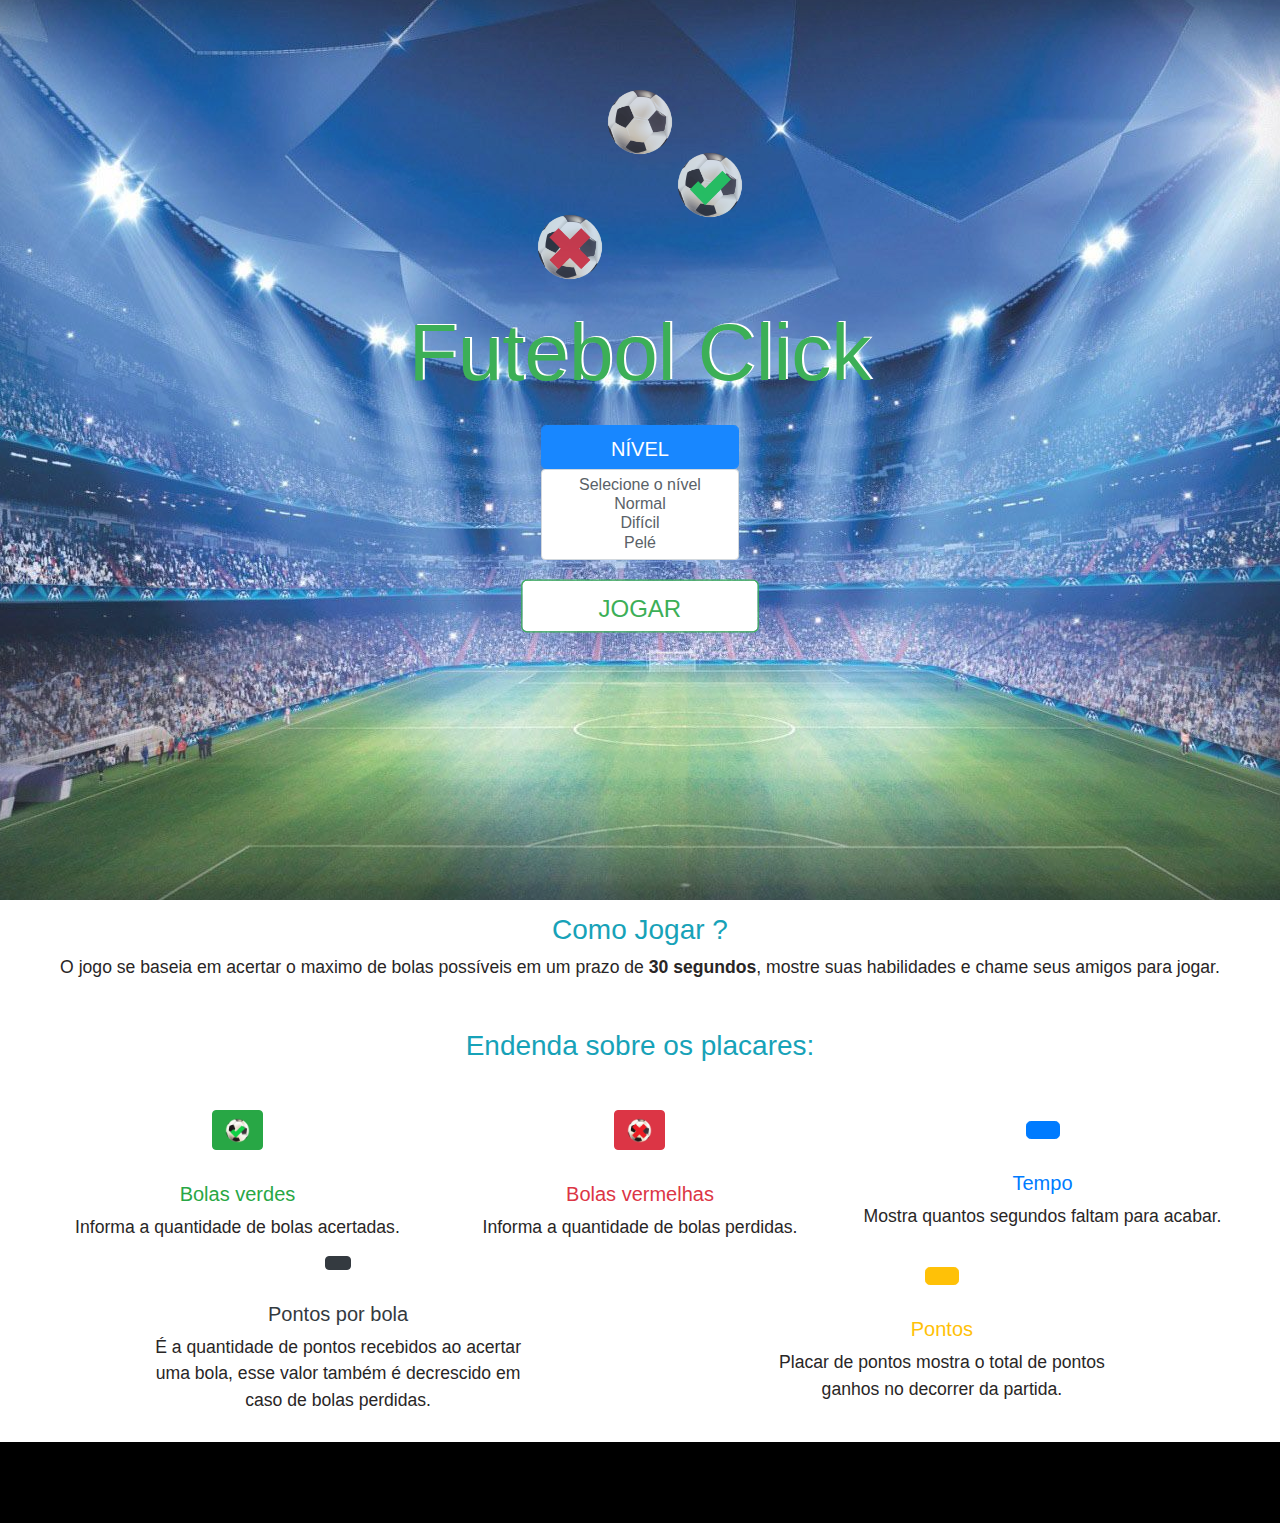
<file: index.html>
<!DOCTYPE html>
<html lang="pt-br">

<head>
    <meta charset="UTF-8" />
    <meta name="viewport" content="width=device-width, initial-scale=1.0" />


    <!-- bootstrap -->
    <link rel="stylesheet" href="https://stackpath.bootstrapcdn.com/bootstrap/4.4.1/css/bootstrap.min.css"
        integrity="sha384-Vkoo8x4CGsO3+Hhxv8T/Q5PaXtkKtu6ug5TOeNV6gBiFeWPGFN9MuhOf23Q9Ifjh" crossorigin="anonymous">
    <!-- Font Awesome -->
    <link rel="stylesheet" href="https://use.fontawesome.com/releases/v5.3.1/css/all.css"
        integrity="sha384-mzrmE5qonljUremFsqc01SB46JvROS7bZs3IO2EmfFsd15uHvIt+Y8vEf7N7fWAU" crossorigin="anonymous" />

    <link rel="stylesheet" href="home.css">

</head>

<body>


    <div class="capa d-flex justify-content-center align-items-center " id="capa">
        <div class="rounded item menu-principal">
            <div class="m-3 d-flex btn justify-content-center align-items-center" id="bolas">
                <img src="bolaErrada.png" width="70" class="item align-self-end bolas" alt="" />
                <img src="bola.png" width="70" class="item align-self-start bolas" alt="" />
                <img src="bolaCerta.png" width="70" class="item align-self-center bolas" alt="" />
            </div>
            <div>

            </div>

            <h1 class="m-3 text-success">
                Futebol Click
            </h1>
            <div id="menu">
                <button id="nivel" for="tela" class=" mt-4 btn-primary btn-lg form-control item align-self-center">
                    NÍVEL</button>
                <select class="custom-select dropdown-danger btn" size="4" id="tela" name="tela">
                    <option class="" value="" checked>Selecione o nível</option>
                    <option class="" value="1">Normal</option>
                    <option class="" value="2">Difícil</option>
                    <option class="" value="3">Pelé</option>
                </select>
                <button onclick="iniciarJogo()" id="jogar" type="button"
                    class=" mt-4 mb- btn-outline-success btn-lg form-control item align-self-center">JOGAR</button>
            </div>



        </div>
    </div>
    <div class="conteudo" id="informacoes">
        <h3 class="text-info">Como Jogar ?</h3>
        <p class="">
            O jogo se baseia em acertar o maximo de bolas possíveis em um prazo de <strong>30 segundos</strong>, mostre
            suas habilidades e chame seus amigos para jogar.
        </p>


        <h3 class="text-info mt-5 mb-5">Endenda sobre os placares:</h3>
        <div class="row justify-content-around align-items-center dados">
            <div class="col-md-4 dadosItem">
                <figure class="btn btn-success" id="placarCerto">
                    <img src="bolaCerta.png" width="25" alt="">
                </figure>
                <p>
                    <h5 class="text-success">Bolas verdes</h5> Informa a quantidade de bolas acertadas.
                </p>
            </div>

            <div class="col-md-4">
                <figure class="btn btn-danger " id="placarErrado">
                    <img src="bolaErrada.png" width=" 25" alt="">
                </figure>

                <p>
                    <h5 class="text-danger">Bolas vermelhas</h5> Informa a quantidade de bolas perdidas.
                </p>
            </div>
            <div class="col-md-4">
                <figure class="btn btn-primary btn-lg" id="tempo">
                    <i class="far fa-clock fa-1x"></i>
                </figure>
                <p>
                    <h5 class="text-primary">Tempo</h5> Mostra quantos segundos faltam para acabar.
                </p>
            </div>
            <div class="col-md-4">
                <figure class="btn btn-dark" id="tempo">
                    <i class="fas fa-parking"> </i>
                    <figcaption id="multiplicador"></figcaption>
                </figure>
                <p>
                    <h5 class="text-dark">Pontos por bola</h5> É a quantidade de pontos recebidos ao acertar uma bola,
                    esse valor também é decrescido em caso de bolas perdidas.
                </p>
            </div>

            <div class="col-md-4">
                <figure class="btn btn-warning btn-lg" id="tempo">
                    <i class="fas fa-bolt fa-1x"></i>
                </figure>
                <p>
                    <h5 class="text-warning">Pontos</h5> Placar de pontos mostra o total de pontos ganhos no decorrer da
                    partida.
                </p>
            </div>


        </div>

    </div>



    <a id="btn-top" class="text-info" href="#capa">
        <i class="far fa-arrow-alt-circle-up fa-3x"></i>
    </a>

    <a id="btn-botton" class="text-warning" href="#informacoes">
        <i class="far fa-arrow-alt-circle-down fa-3x"></i>
    </a>

    <footer class="d-flex justify-content-center align-items-center">
        <a class="text-success" href="https://whats.link/devmarciocorrea">
            <i class="fab fa-whatsapp fa-3x"></i>
        </a>
        <a class="text-info" href="https://github.com/correamarcio">
            <i class="fab fa-github fa-3x"></i>
        </a>
    </footer>




    <script>

        function iniciarJogo() {
            var nivel = document.querySelector('#tela').value

            if (nivel === '') {
                alert('Selecione um nível para começar o jogo')
                return false
            }
            window.location.href = 'game.html?' + nivel
        }




        window.onscroll = () => {
            scroll()
        }
        function scroll() {
            let btn = document.querySelector('#btn-top')
            let btnBotton = document.querySelector('#btn-botton')
            if (document.documentElement.scrollTop > 50) {
                btn.style.display = 'block'
                btnBotton.style.display = 'none'
            } else {
                btn.style.display = 'none'
                btnBotton.style.display = 'block'
            }
        }


    </script>
</body>

</html>
</file>
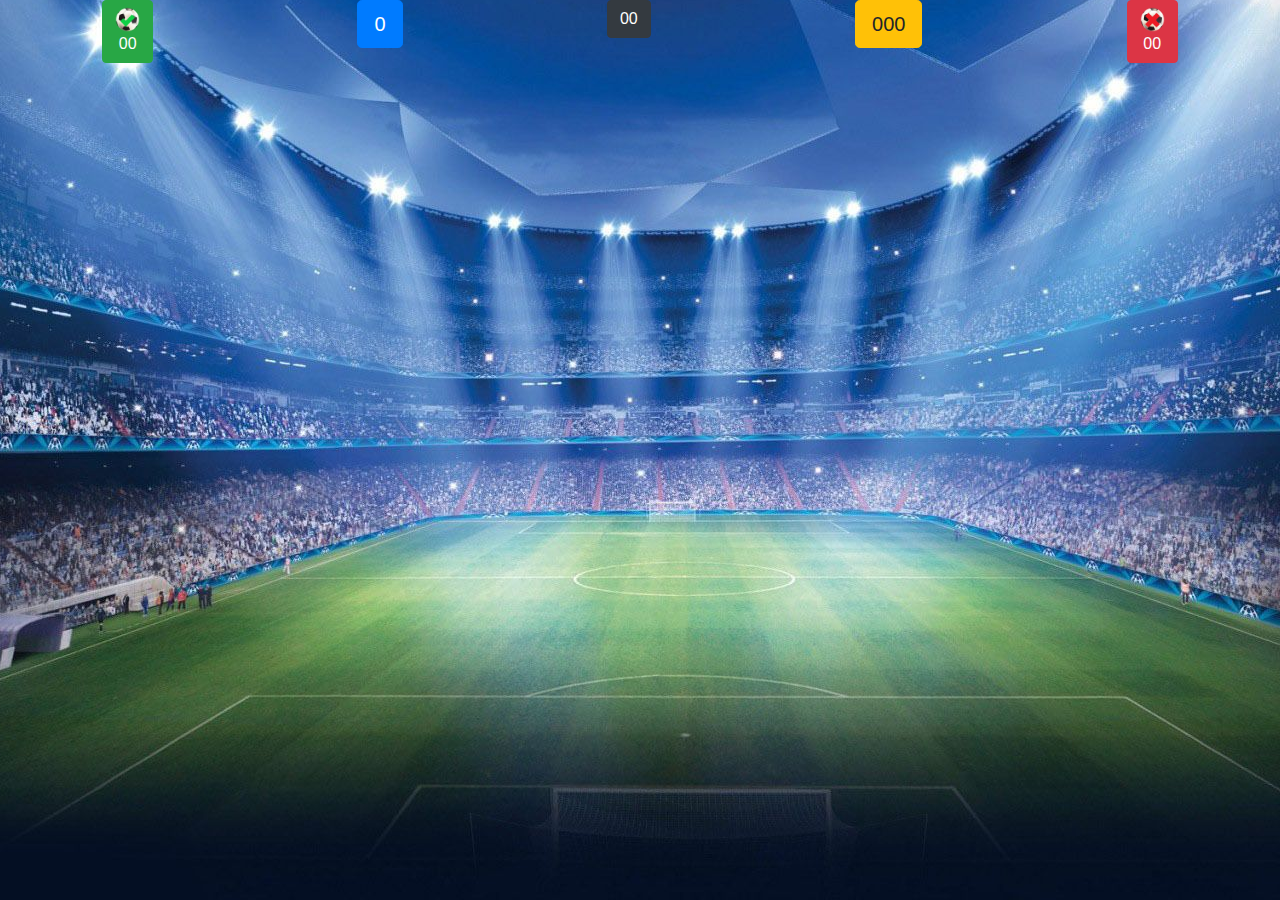
<file: game.html>
<!DOCTYPE html>
<html lang="pt-br">

<head>
    <!-- Meta tags Obrigatórias -->
    <meta charset="UTF-8" />
    <meta name="viewport" content="width=device-width, initial-scale=1.0" />

    <!-- bootstrap -->
    <link rel="stylesheet" href="https://stackpath.bootstrapcdn.com/bootstrap/4.4.1/css/bootstrap.min.css"
        integrity="sha384-Vkoo8x4CGsO3+Hhxv8T/Q5PaXtkKtu6ug5TOeNV6gBiFeWPGFN9MuhOf23Q9Ifjh" crossorigin="anonymous">
    <!-- Font Awesome -->
    <link rel="stylesheet" href="https://use.fontawesome.com/releases/v5.3.1/css/all.css"
        integrity="sha384-mzrmE5qonljUremFsqc01SB46JvROS7bZs3IO2EmfFsd15uHvIt+Y8vEf7N7fWAU" crossorigin="anonymous" />


    <!-- Estilo customizado -->
    <link rel="stylesheet" href="estilos.css" />


    <title>Futebol Clique</title>
</head>


<body onload="JOGO.verificaTamanhoPalcoJogo">


    <div id="jogo" class="d-flex  justify-content-center align-items-center">

        <div id="resultadoPositivo" class="d-flex flex-column justify-content-center align-items-center coll">
            <h1 class="display-3 mb-5 text-success">Párábens, você ganhou!</h1>
            <button onclick="window.location.reload()" class=" btn-success btn-lg jogarNovamente">Jogar
                novamente</button>
            <a href="index.html"><button class=" mt-4 btn btn-info">Inicio</button></a>
        </div>
        <div id="resultadoNegativo" class="d-flex flex-column justify-content-center align-items-center coll">
            <h1 class="display-3 mb-5 text-danger">Deu ruim, você perdeu!</h1>
            <button onclick="window.location.reload()" class=" btn-danger btn-lg jogarNovamente">Jogar
                novamente</button>
            <a href="index.html"><button class=" mt-4 btn btn-info" type="button">Inicio</button></a>
        </div>
    </div>


    <div class=" d-flex justify-content-around">

        <div class="item">
            <figure class="btn btn-success" id="placarCerto">
                <img src="bolaCerta.png" width="25" alt="">
                <figcaption class="bolasAcertadas">00</figcaption>
            </figure>
        </div>
        <div class="item">
            <figure class="btn btn-primary btn-lg" id="tempo">
                <i class="far fa-clock fa-2x"></i>
                <figcaption class="cronometroJogo">0</figcaption>
            </figure>
        </div>
        <div class="item">
            <figure class="btn btn-dark" id="tempo">
                <i class="fas fa-parking"> </i>
                <figcaption class="multiplicadorPontos">00</figcaption>
            </figure>
        </div>
        <div class="item">
            <figure class="btn btn-warning btn-lg" id="tempo">
                <i class="fas fa-bolt fa-2x"></i>
                <figcaption class="pontosPartida">000</figcaption>
            </figure>
        </div>
        <div class="item">
            <figure class="btn btn-danger" id="placarErrado">
                <img src="bolaErrada.png" width="25" alt="">
                <figcaption class="bolasPerdidas">00</figcaption>
            </figure>

        </div>
    </div>

    <!-- Javascript -->
    <script src="script.js"></script>
    <script>



    </script>

</body>

</html>
</file>
<file: home.css>
body,
html {
    margin: 0;
    height: 100vh;
    font-family: cursive, Arial, Helvetica, sans-serif;
}

h1 {
    text-align: center;
    font-size: 5em;
    text-shadow: 2px -1px white;
}

.capa {
    background-position: center;
    background-attachment: fixed;
    background-image: url(bg2.jpg);
    opacity: 0.9;
    height: 100%;
}

.menu-principal {
    padding-top: 5%;
    height: 100%;
    color: white;
}

.conteudo {
    background-color: rgba(255, 255, 255, 0.959);
    color: rgb(41, 38, 38);
    text-align: center;
    padding: 1% 4%;
    font-size: 1.1em;
}

footer {
    background-color: black;
    height: 9%;
}



#bolas {
    height: 25%;
}


.bolas:hover {
    transform: scale(0.9) rotate(720deg) translate(0px, 0px);
    transition: 1.5s;
}

.bolas:active {
    transform: scale(0.1) translate(0px, 1000px);
    transition: 1s;
}

.bolas {
    transition: 3s;
    opacity: 0.8;
}


#menu {
    width: 40%;
    margin: 0 auto;
}

#menu select,
option {
    overflow: hidden;

}

#jogar:hover {
    transform: scale(1.6);
    transition: 0.2s;
}

#jogar {
    transform: scale(1.2);
    transition: 0.5s;
}


#btn-botton,
#btn-top {
    position: fixed;
    bottom: 1%;
    right: 1%;
    display: none;
    cursor: pointer;
}

footer a {
    margin: 0 5%;
    cursor: pointer;
}
</file>
<file: estilos.css>
html,
body {
  background: url("bg2.jpg") bottom fixed no-repeat;
  color: rgb(165, 165, 165);
  overflow-y: hidden;
  overflow-x: hidden;
  cursor: url("chuteira_1.png") 10 20, crosshair;
  margin: 0;
  height: 100vh;
  font-family: cursive,
    Arial,
    Helvetica,
    sans-serif;
}

.bolaPlacar {
  width: 15px;
  transition: 1.5s;
}

.bolaPlacar:hover {
  transform: scale(1.5);
  transition: 0.2s;
}

header .bolaPlacar:active {
  transform: scale(1.2) rotate(0deg) translate(0, 1000px);
  transition: 0.5s;
}

footer .bolaPlacar:active {
  transform: scale(1.2) rotate(0deg) translate(0, -1000px);
  transition: 0.5s;
}


.tamanho0 {
  width: 25px;
  height: 25px;
}

.tamanho1 {
  width: 30px;
  height: 30px;
}

.tamanho2 {
  width: 40px;
  height: 40px;
}

#bola:hover {
  transform: scale(1.4);
  transition: 0.2s;
}

body {
  position: static;
}

#jogo {
  position: absolute;
  top: 15%;
  left: 13%;
  height: 65%;
  width: 70%;
  clear: both;
}


header {
  position: absolute;
  top: 0%;
  left: 10%;
  height: 10%;
  width: 80%;
}

footer {
  position: absolute;
  top: 90%;
  left: 10%;
  height: 10%;
  width: 80%;
}


.bolaCerta {
  transform: scale(0.8) rotate(360deg) translate(0px, -5px);
  transition: 0.1s;
}

.bolaPerdida {
  transform: scale(0.8) translate(0px, 50px);
  transition: 0.1s;
}

#resultado {
  display: none;
}


h1 {
  text-align: center;
  font-size: 5em;
  text-shadow: 1px -1px rgb(194, 184, 184);
  font-weight: bold;
}

.jogarNovamente:hover {
  transform: scale(1.2);
  transition: 0.2s;
}

.jogarNovamente {
  transition: 0.8s;
}

#resultadoPositivo,
#resultadoNegativo {
  display: none;
}
</file>
